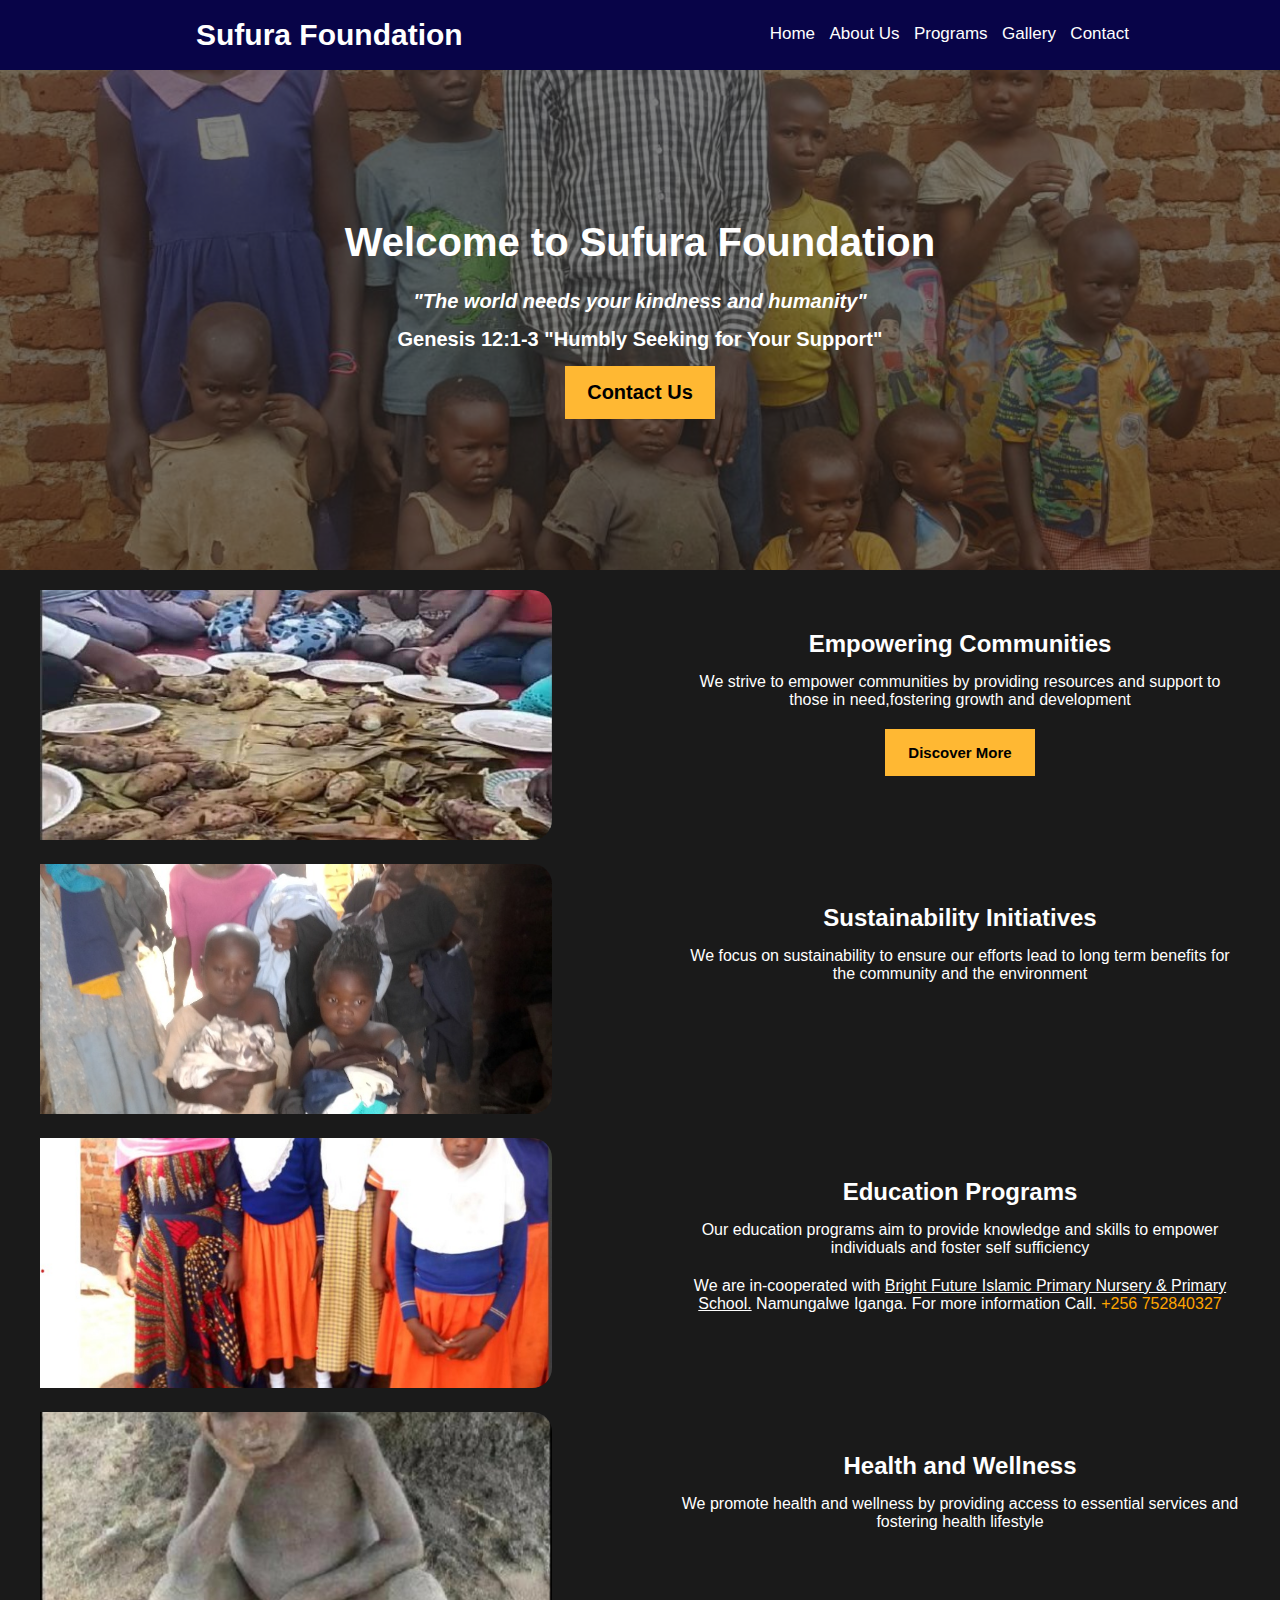
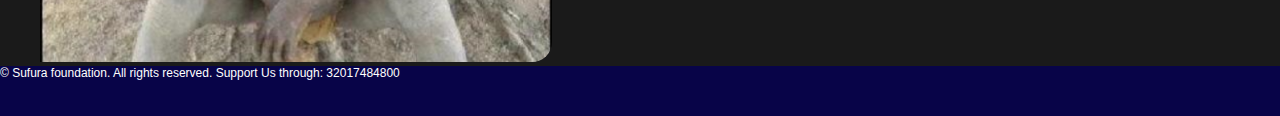
<file: index.html>
<!DOCTYPE html>
<html lang="en">

<head>
    <meta charset="UTF-8">
    <meta name="viewport" content="width=device-width, initial-scale=1.0">
    <title>Home page</title>
    <link rel="stylesheet" href="style.css">
    <link href='https://unpkg.com/boxicons@2.1.4/css/boxicons.min.css' rel='stylesheet'>
    <link rel="stylesheet" href="styles.css">
    <link rel="shortcut icon" href="favicon.jpg" type="image/x-icon">
</head>

<body>



    <nav>
        <input type="checkbox" id="check">
    
        <label class="logo">Sufura Foundation</label>
        <ul>
            <li class="active"><a href="index.html">Home</a></li>
            <li><a href="about.html">About Us</a></li>
            <li><a href="program.html">Programs</a></li>
            <li><a href="gallery.html">Gallery</a></li>
            <li><a href="contact.html">Contact</a></li>
        </ul>
        <label for="check" class="checkbtn">
            <i class='bx bx-menu'></i>
        </label>
    </nav>
    <!--<header>
        
        <div class="menu-icon">
            <i class='bx bx-menu'></i>
        </div>
        <div class="logo">
            <h2>Sufura foundation</h2>
        </div>

        <div class="navbars">
            <nav>

                <ul id="menulist">
                    <li><a href="index.html">Home</a></li>
                    <li><a href="about.html">About Us</a></li>
                    <li><a href="program.html">Programs</a></li>
                    <li><a href="gallery.html">Gallery</a></li>
                    <li><a href="contact.html">Contact</a></li>

                </ul>
                
            </nav>

        </div>

    </header>--->

    <div class="homepage">
        <div class="homepage_text">

            <h2>Welcome to Sufura Foundation</h2>
            <p><em>"The world needs your kindness and humanity"</em></p>
            <p>Genesis 12:1-3 "Humbly Seeking for Your Support"</p>
        </div>


        <button class="contact-btn">
            <a href="contact.html">Contact Us</a>
        </button>
    </div>

    <div class="homepage1">
        <div class="image_container">
            <img src="food.jpg" alt="">
        </div>
        <div class="homepage1-text">
            <h2>Empowering Communities</h2>
            <p>We strive to empower communities by providing resources and support to those in need,fostering growth and
                development</p>
            <button class="cover-btn"><a href="program.html">Discover More</a></button>
        </div>
    </div>

    <div class="homepage2">
        <div class="image-container2">
            <img src="children.jpg" alt="">
        </div>
        <div class="homepage2-text">
            <h2>Sustainability Initiatives</h2>
            <p>We focus on sustainability to ensure our efforts lead to long term benefits for the community and the
                environment</p>
        </div>
    </div>
    <div class="homepage3">
        <div class="image-container3">
            <img src="bright.JPG" alt="">
        </div>
        <div class="homepage3-text">
            <h2>Education Programs</h2>
            <p>Our education programs aim to provide knowledge and skills to empower individuals and foster self
                sufficiency </p>
            <p>We are in-cooperated with <span style="text-decoration: underline;">Bright Future Islamic Primary Nursery & Primary School.</span> Namungalwe Iganga. For more information Call. <a href="tel:+256752840327" style="color: orange;">+256 752840327</a></p>
        </div>
    </div>

    <div class="homepage4">
        <div class="image-container4">
            <img src="kid - Copy.PNG" alt="">
        </div>
        <div class="homepage4-text">
            <h2>Health and Wellness</h2>
            <p>We promote health and wellness by providing access to essential services and fostering health lifestyle
            </p>
        </div>

    </div>
    <footer style="background: hsl(243, 89%, 15%); height: 50px; align-items: flex-start; text-align: left; justify-content: center;">
        <p style=" text-align: left;  font-size: 12px;">&copy; Sufura foundation. All rights reserved. Support Us through: <span>32017484800</span> </p>
    </footer>
</body>

</html>
</file>
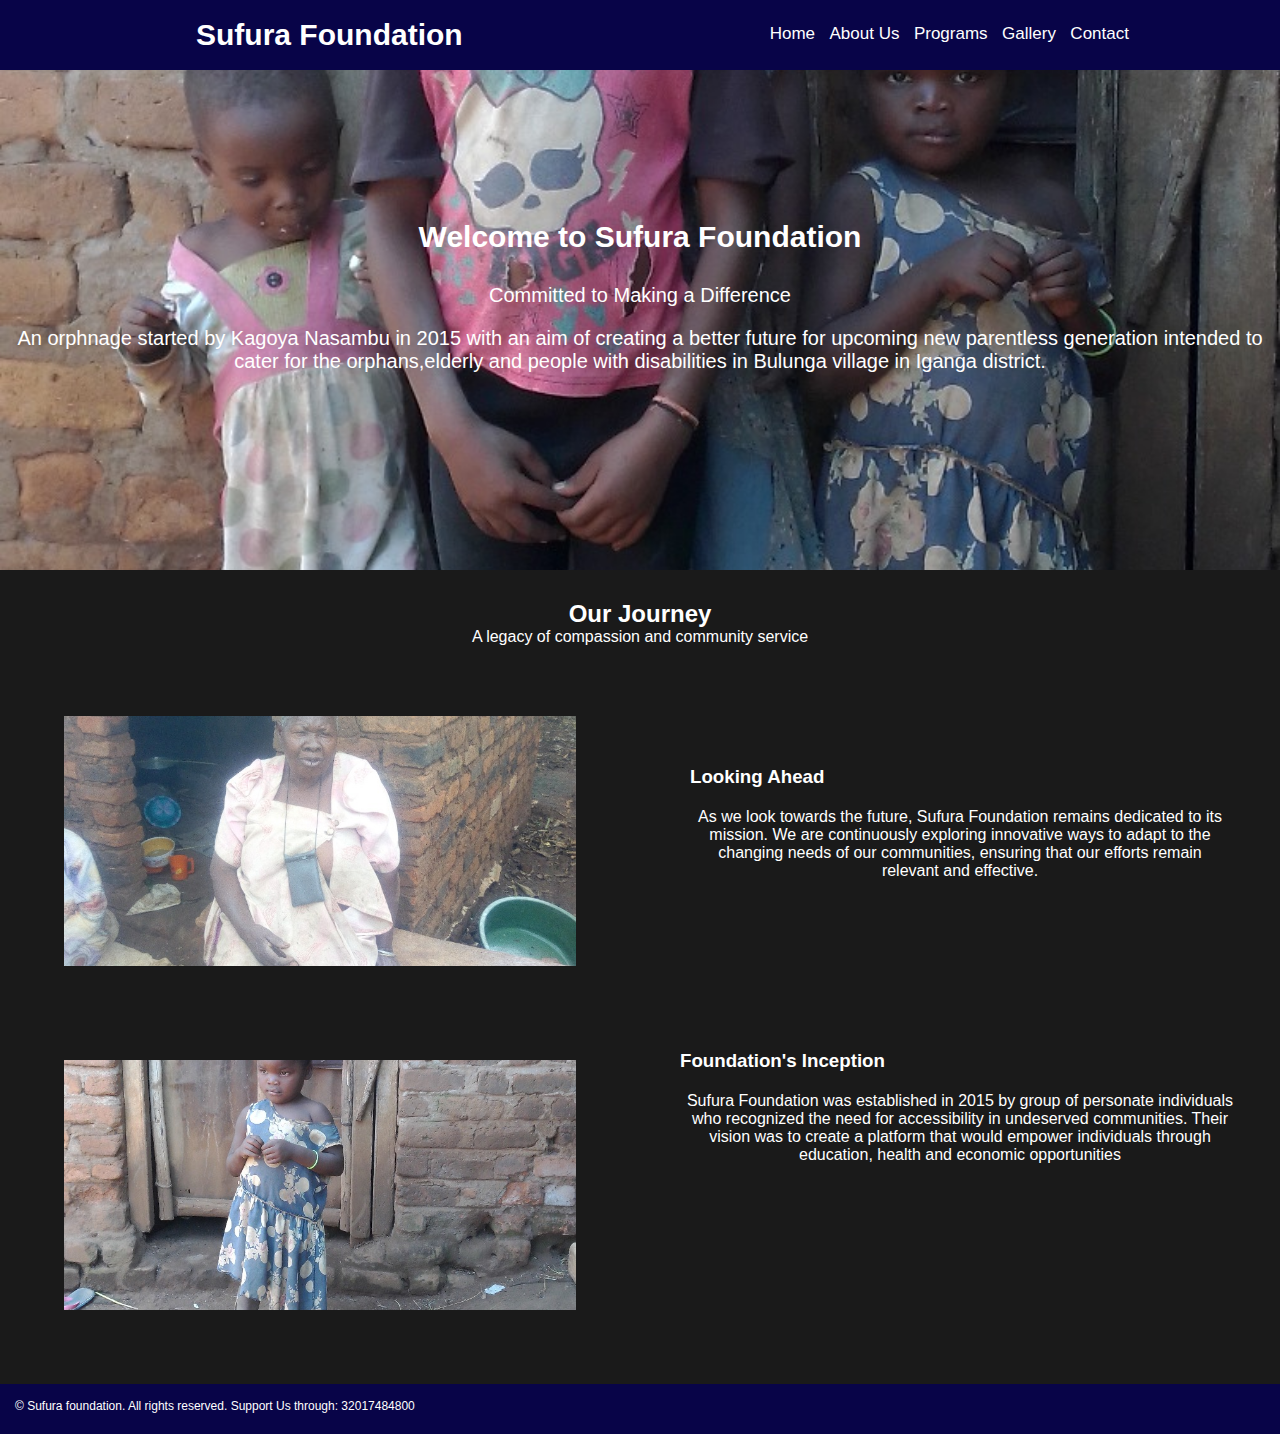
<file: about.html>
<!DOCTYPE html>
<html lang="en">

<head>
    <meta charset="UTF-8">
    <meta name="viewport" content="width=device-width, initial-scale=1.0">
    <title>About Us</title>
    <link rel="stylesheet" href="style.css">
    <link href='https://unpkg.com/boxicons@2.1.4/css/boxicons.min.css' rel='stylesheet'>
    <link rel="stylesheet" href="styles.css">
    <link rel="shortcut icon" href="favicon.jpg" type="image/x-icon">
</head>

<body>
    <nav>
        <input type="checkbox" id="check">
    
        <label class="logo">Sufura Foundation</label>
        <ul>
            <li class="active"><a href="index.html">Home</a></li>
            <li><a href="about.html">About Us</a></li>
            <li><a href="program.html">Programs</a></li>
            <li><a href="gallery.html">Gallery</a></li>
            <li><a href="contact.html">Contact</a></li>
        </ul>
        <label for="check" class="checkbtn">
            <i class='bx bx-menu'></i>
        </label>
    </nav>



    <div class="aboutpage">
        <h2>Welcome to Sufura Foundation</h2>
        <p>Committed to Making a Difference</p>
        <p>An orphnage started by Kagoya Nasambu in 2015 with an aim of
             creating a better future for upcoming new parentless generation
             intended to cater for the orphans,elderly and people with disabilities 
             in Bulunga village in Iganga district.

             </p>
    </div>

    <div class="aboutpage1">
        <H2>Our Journey</H2>
        <p>A legacy of compassion and community service</p>
        <div class="aboutpage1-content">
            <div class="aboutpage1-img">
                <img src="elder.jpg" alt="">
            </div>
            <div class="aboutpage1-text">
                <h3>Looking Ahead</h3>
                <p>As we look towards the future,
                    Sufura Foundation remains dedicated to its mission.
                     We are continuously exploring innovative ways to
                    adapt to the changing needs of our communities,
                    ensuring that our efforts remain relevant and effective.
                 </p>
            </div>
        </div>

        <div class="aboutpage1-content1">
            <div class="aboutpage1-img1">
                <img src="babay.jpg" alt="">
            </div>
            <div class="aboutpage1-text1">
                <h3>Foundation's Inception</h3>
                <p>Sufura Foundation was established in 2015 by group of personate 
                    individuals who recognized the need for accessibility in 
                    undeserved communities. Their vision was to create a platform that would empower individuals through education, 
                    health and economic opportunities 

                    
                </p>
            </div>
        </div>
    </div>
    <footer
        style="background: hsl(243, 89%, 15%); height: 50px; align-items: flex-start; text-align: left; justify-content: center;width: 100%;">
        <p style="padding: 15px; text-align: left; font-size: 12px;">&copy; Sufura foundation. All rights reserved. Support Us through:
            <span text-decoration="underline">32017484800</span></p>
    </footer>
</body>
</html>
</file>
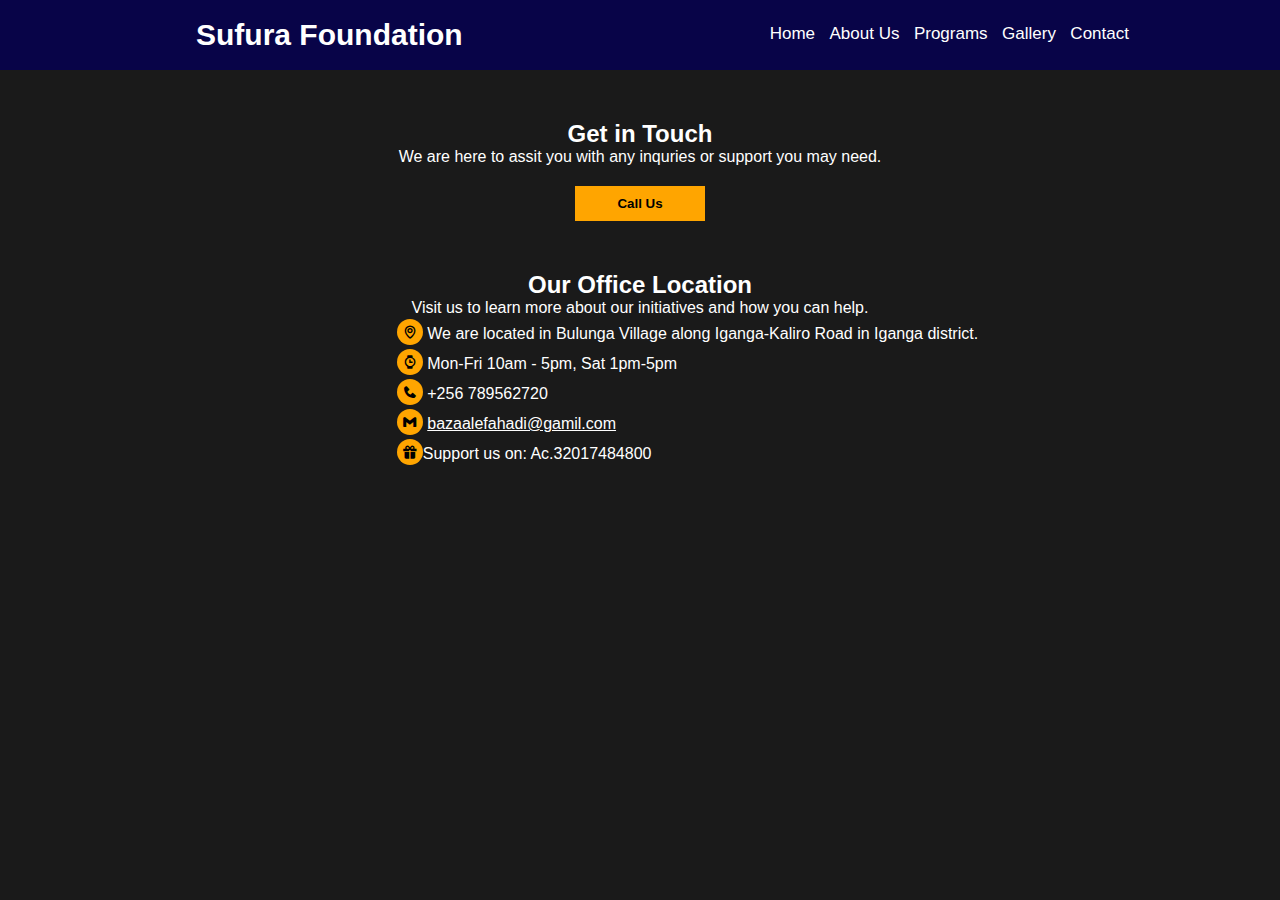
<file: contact.html>
<!DOCTYPE html>
<html lang="en">

<head>
    <meta charset="UTF-8">
    <meta name="viewport" content="width=device-width, initial-scale=1.0">
    <title>Contact Us</title>
    <link rel="stylesheet" href="style.css">
    <link href='https://unpkg.com/boxicons@2.1.4/css/boxicons.min.css' rel='stylesheet'>
    <link rel="stylesheet" href="styles.css">
    <link rel="shortcut icon" href="favicon.jpg" type="image/x-icon">
</head>

<body>
    <nav>
        <input type="checkbox" id="check">
    
        <label class="logo">Sufura Foundation</label>
        <ul>
            <li class="active"><a href="index.html">Home</a></li>
            <li><a href="about.html">About Us</a></li>
            <li><a href="program.html">Programs</a></li>
            <li><a href="gallery.html">Gallery</a></li>
            <li><a href="contact.html">Contact</a></li>
        </ul>
        <label for="check" class="checkbtn">
            <i class='bx bx-menu'></i>
        </label>
    </nav>
        <div class="contact-info1">
            <div class="contactpage">
                <h2>Get in Touch</h2>
                <p>We are here to assit you with any inquries or support you may need.</p>

                <button><a href="tel:+256789562720">Call Us</a></button>
            </div>
            <div class="location">
                <h2>Our Office Location</h2>
                <p>Visit us to learn more about our initiatives and how you can help.</p>
                <div class="location-details">
                    <p><i class='bx bx-map'></i> We are located in Bulunga Village along Iganga-Kaliro Road in Iganga district.</p>
                    <p><i class='bx bxs-watch'></i> Mon-Fri 10am - 5pm, Sat 1pm-5pm</p>
                    <p><i class='bx bxs-phone'></i> +256 789562720</p>
                    <p><i class='bx bxl-gmail'></i> <a href="mailto:bazaalefahadi@gamil.com">bazaalefahadi@gamil.com</a></p>
                    <p><i class='bx bxs-gift'></i>Support us on:   Ac.32017484800</p>
                </div>
                
            </div>
           
        </div>
       
</body>
</html>
</file>
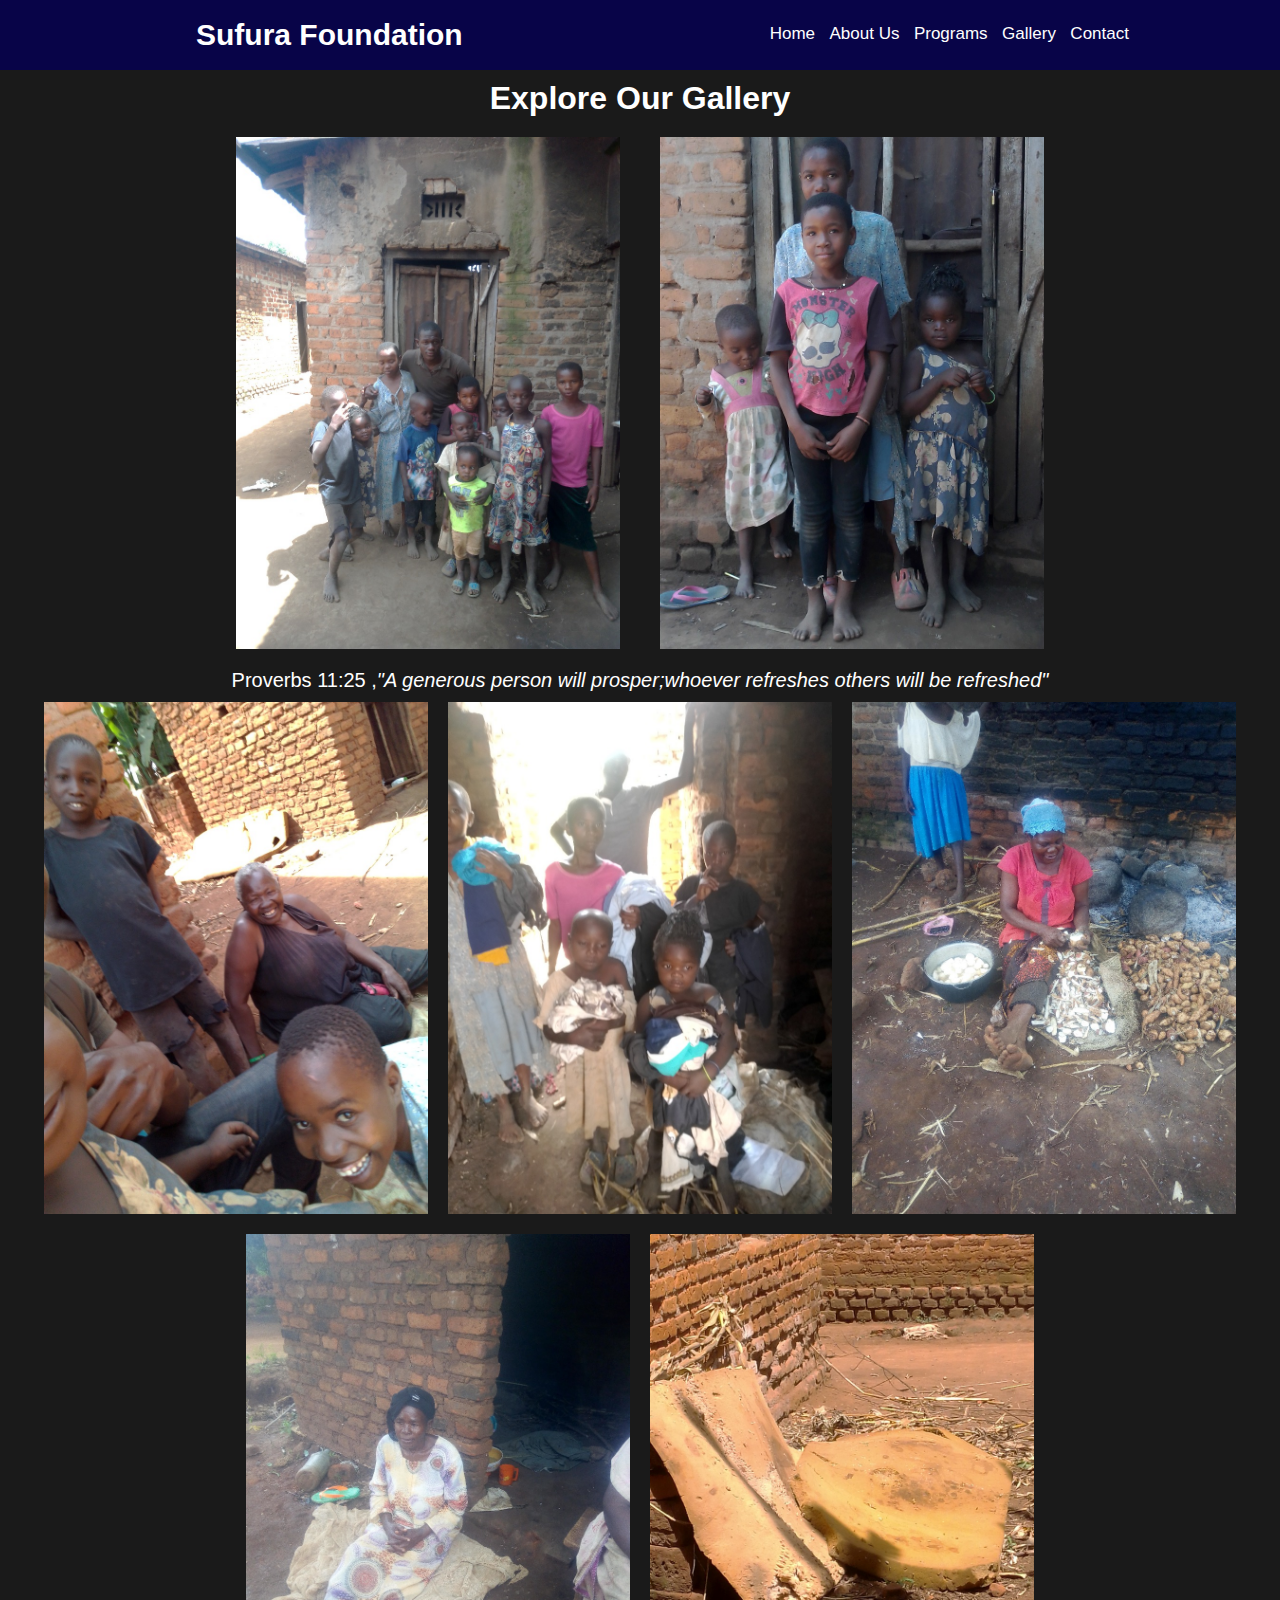
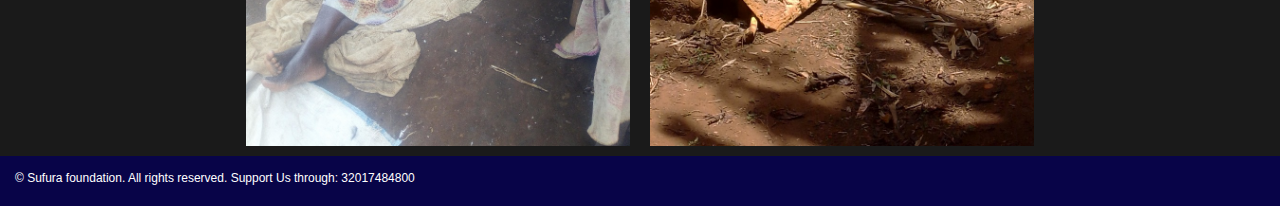
<file: gallery.html>
<!DOCTYPE html>
<html lang="en">

<head>
    <meta charset="UTF-8">
    <meta name="viewport" content="width=device-width, initial-scale=1.0">
    <title>Home page</title>
    <link rel="stylesheet" href="style.css">
    <link href='https://unpkg.com/boxicons@2.1.4/css/boxicons.min.css' rel='stylesheet'>
    <link rel="stylesheet" href="styles.css">
    <link rel="shortcut icon" href="favicon.jpg" type="image/x-icon">
</head>

<body>
    <nav>
        <input type="checkbox" id="check">
    
        <label for="" class="logo">Sufura Foundation</label>
        <ul>
            <li class="active"><a href="index.html">Home</a></li>
            <li><a href="about.html">About Us</a></li>
            <li><a href="program.html">Programs</a></li>
            <li><a href="gallery.html">Gallery</a></li>
            <li><a href="contact.html">Contact</a></li>
        </ul>
        <label for="check" class="checkbtn">
            <i class='bx bx-menu'></i>
        </label>
    </nav>

    </header>
    <div class="galary"><h1 style="text-align: center;margin-top: 10px;">Explore Our Gallery</h1></div>
    <section class="image1">
            <img src="children3.jpg" alt="">
            <img src="children1.jpg" alt="">       
    </section>

    <div class="proverbs"><p style="text-align: center; font-size: 20px;">Proverbs 11:25 ,<em>"A generous person will prosper;whoever refreshes others will be refreshed"</em></p></div>
    <section class="image5">
            <img src="child.jpg" alt="">
            <img src="children.jpg" alt="">
            <img src="mama.jpg" alt="">
    </section>


    <section class="image7">    
            <img src="mama1.jpg" alt="">   
            <img src="beedings.jpg" alt="">
    </section>
    <footer
        style="background: hsl(243, 89%, 15%); height: 50px; align-items: flex-start; text-align: left; justify-content: center;width: 100%;">
        <p style="padding: 15px; text-align: left; font-size: 12px;">&copy; Sufura foundation. All rights reserved. Support Us through:
            <span>32017484800</span> </p>
    </footer>
</body>
</html>
</file>
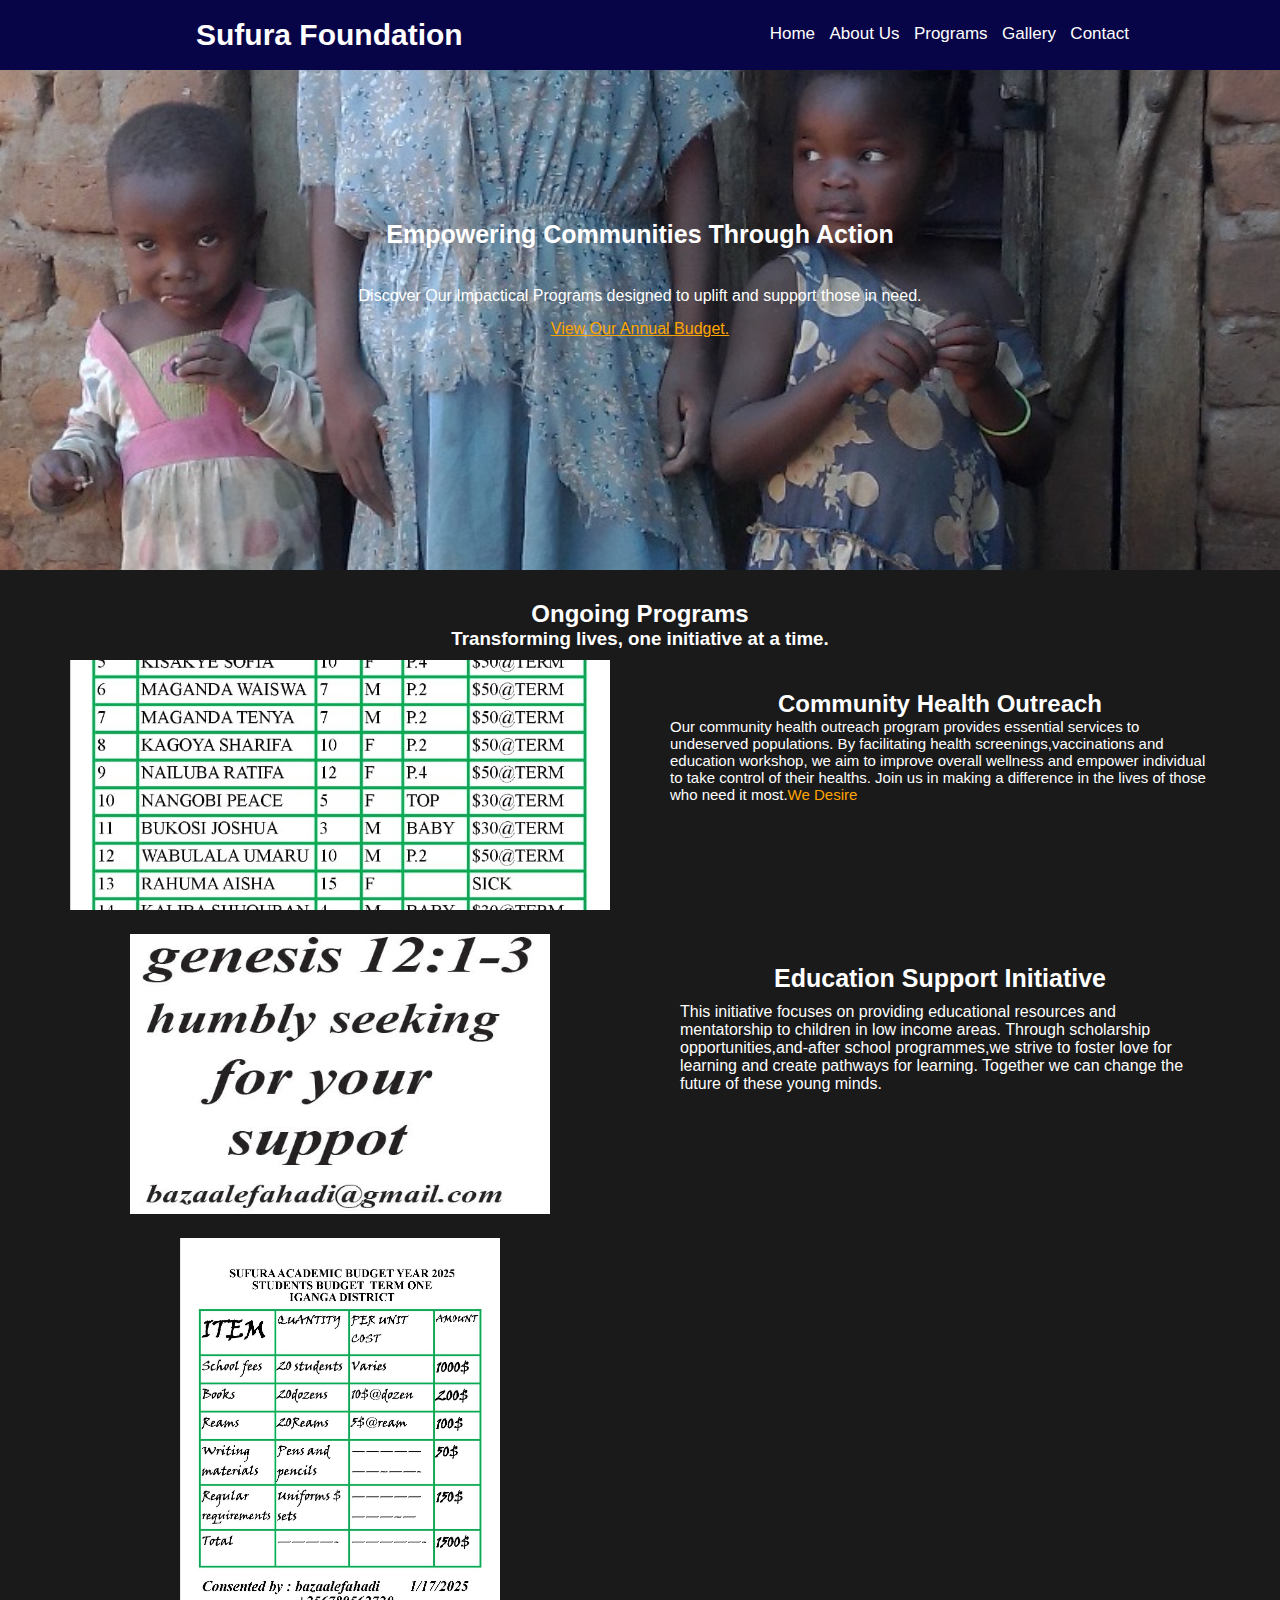
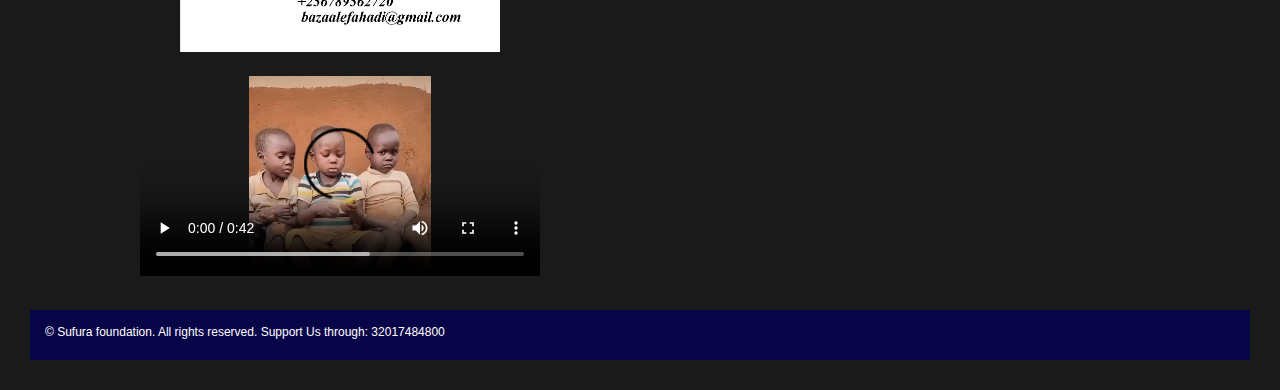
<file: program.html>
<!DOCTYPE html>
<html lang="en">

<head>
    <meta charset="UTF-8">
    <meta name="viewport" content="width=device-width, initial-scale=1.0">
    <title>Our Programs</title>
    <link rel="stylesheet" href="style.css">
    <link href='https://unpkg.com/boxicons@2.1.4/css/boxicons.min.css' rel='stylesheet'>
    <link rel="stylesheet" href="styles.css">
    <link rel="shortcut icon" href="favicon.jpg" type="image/x-icon">
</head>

<body>
    <nav>
        <input type="checkbox" id="check">
    
        <label for="" class="logo">Sufura Foundation</label>
        <ul>
            <li class="active"><a href="index.html">Home</a></li>
            <li><a href="about.html">About Us</a></li>
            <li><a href="program.html">Programs</a></li>
            <li><a href="gallery.html">Gallery</a></li>
            <li><a href="contact.html">Contact</a></li>
        </ul>
        <label for="check" class="checkbtn">
            <i class='bx bx-menu'></i>
        </label>
    </nav>
<section class="program1">
    <h2>Empowering Communities Through Action </h2>
    <p>Discover Our Impactical Programs designed to uplift and support those in need.<p style="margin-top: 15px;"><a href="#budget" style="text-decoration: underline; color: orange;">View Our Annual
            Budget.</a></p>
    </p>
    
</section>


<section class="programs2">
    <h2>Ongoing Programs</h2>
    <h3>Transforming lives, one initiative at a time. 
    </h3>

    <div class="program-content">
        <div class="program-image">
            <img src="receipt.JPG" alt="">
        </div>
        
        <div class="program-text">
            <H2>Community Health Outreach</H2>
            <p>Our community health outreach program provides essential services to undeserved populations.
                By facilitating health screenings,vaccinations and education workshop,
                 we aim to improve overall wellness and empower individual to take control of their healths.
                Join us in making a difference in the lives of those who need it most.<a href="#movie" style="color: orange;">We Desire</a>
                   
                </a>
            </p>
           
        </div>
    </div>
    <div class="program-content1">
        <div class="program-image1">
            <img src="receipt2.JPG" alt="">
        </div>
        <div class="program-text1">
            <h2>Education Support Initiative</h2>
            <font size="3"><p >This initiative focuses on providing educational resources and mentatorship to children in low income areas.
                Through scholarship opportunities,and-after school programmes,we strive to foster love for learning and create
                pathways for learning. Together we can change the future of these young minds. </font>
            </p>
            
        </div>
        <div class="academic" style="margin: 20px;">
            <a name="budget">
                <p><img src="academic_budget.JPG" alt="budget" width="320px" height="auto"></p>
            </a>
            <div class="videos">
                <a name="movie"> <video src="bright.mp4" controls width="400px" style="margin-top: 20px;" height="200"></video></a>
            </div>
        </div>
        
    </div>
    
<footer
    style="background: hsl(243, 89%, 15%); height: 50px; align-items: flex-start; text-align: left; justify-content: center; width: 100%;">
    <p style="padding: 15px; text-align: left; font-size: 12px;">&copy; Sufura foundation. All rights reserved. Support Us through:
        <span>32017484800</span> </p>
</footer>
</section>
</body>
</html>
</file>
<file: style.css>
*{
    margin: 0;
    padding: 0;
    text-decoration: none;
    list-style: none;
    box-sizing: border-box;
}
body{
    font-family: "poppins",sans-serif;
    background-color: hsl(0, 0%, 10%);
    color: white;
}
@media (min-width: 1024px) 
{
    
header{
    color: white;
    background-color: rgb(8, 43, 89);
    height: 80px;
    display: flex;
    justify-content: space-around;
    align-items: center;
}
.logo h2{
    font-size: 30px;
}
.navbars i{
    display: none;
}
#icon1 {
    display: none;
}


.navbars nav ul li{
    display: inline-block;
    margin: 0 15px;
}
.navbars nav ul li a{
    color: white;
}
.navbars nav ul li::after{
    content: "";
    display: block;
    height: 2px;
    width: 0%;
    transition: .5s ease;
    background-color: white;
}
.navbars nav ul li:hover::after{
    width: 100%;
    
}

/* homepage */

.homepage{
    color: white;
    background-image: url(picicon.JPG);
    background-size: cover;
    background-repeat: no-repeat;
    background-position: center;
    height: 500px;
    text-align: center;
    padding: 150px 0;
    position: relative;
    
}
.homepage::before{
    content: '';
    position:absolute;
    top:0;
    left: 0;
    right: 0;
    bottom: 0;
    background-color: rgba(0,0, 0,0.5);
    z-index: 1;
}
.homepage_text{
    position: relative;
    z-index: 2;

}
.homepage p{
    font-size: 20px;
    margin-bottom: 15px;
    font-weight: bold;
}
.homepage h2{
    font-size: 40px;
    margin-bottom: 25px;
    
}
.homepage button{
    position: relative;
   z-index: 1;
    border: none;
    padding: 15px ;
    width: 150px;
    background: hsl(39, 100%, 60%);
}
.homepage button a{
    font-weight: bold;
    font-size: 20px;
    color: #000;
}

/*homepage1*/


.homepage1{
    margin-top: 20px;
    display: grid;
    grid-template-columns:1fr 1fr;
}
.image_container img{
    width: 80%;
    height: 200px;
    
    border-radius: 0px 20px 20px 0px;
    margin-left: 40px;
}
.homepage1-text{
    padding: 40px;
    text-align: center;

}
.homepage1-text h2{
    margin-bottom: 15px;
}
.homepage1-text p{
    margin-bottom:20px ;
}
.homepage1 button {
    border: none;
    padding: 15px;
    width: 150px;
    background: hsl(39, 100%, 60%);
}

.homepage1 button a {
    font-weight: bold;
    font-size: 15px;
    color: #000;
}
/*.homepage2*/
.homepage2 {
    margin-top: 30px;
    display: grid;
    grid-template-columns: 1fr 1fr;
}

.image-container2 img {
    width: 70%;
    height: 250px;
    object-fit: cover;
    border-radius: 0px 20px 20px 0px;
    margin-left: 40px;
}

.homepage2-text {
    padding: 40px;
    text-align: center;

}

.homepage2-text h2 {
    margin-bottom: 15px;
}

.homepage2-text p {
    margin-bottom: 20px;
}
/*homepage3*/
.homepage3 {
    margin-top: 20px;
    display: grid;
    grid-template-columns: 1fr 1fr;
}

.image-container3 img {
    width: 80%;
    height: 250px;
    object-fit: cover;
     border-radius: 0px 20px 20px 0px;
    margin-left: 40px;
}

.homepage3-text {
    padding: 40px;
    text-align: center;

}

.homepage3-text h2 {
    margin-bottom: 15px;
}

.homepage3-text p {
    margin-bottom: 20px;
}

/*homepage4*/
.homepage4 {
    margin-top: 20px;
    display: grid;
    grid-template-columns: 1fr 1fr;
}

.image-container4 img {
    width: 80%;
    height: 250px;
    object-fit: cover;
    border-radius: 0px  20px 20px 0px ;
    margin-left: 40px;
}

.homepage4-text {
    padding: 40px;
    text-align: center;

}

.homepage4-text h2 {
    margin-bottom: 15px;
}

.homepage4-text p {
    margin-bottom: 20px;
}


/*About us */

            .aboutpage {
                color: white;
                background-image: url(back2.jpg);
                background-size: cover;
                background-repeat: no-repeat;
                background-position: center;
                height: 500px;
                text-align: center;
                padding: 150px 0;
                margin-bottom: 30px;
            }

            .aboutpage p {
                font-size: 20px;
                margin-bottom: 20px;
                font-weight: 400;
            }

            .aboutpage h2 {
                font-size: 30px;
                margin-bottom: 30px;

            }
            .aboutpage1-content{
                display: grid;
                grid-template-columns: 1fr 1fr;
                margin: 50px 0;
            }
            .aboutpage1{
               text-align: center;
                
            }
            .aboutpage1-img img{
                width: 80%;
                object-fit: cover;
                margin: 20px 10px;
                height: 250px;
            }
            .aboutpage1-text{
                    padding: 40px;
                    margin: 30px 10px;
                    text-align: left;
                    
                    
            }
            .aboutpage1-text h3{
                margin-bottom: 20px;
            }


                        .aboutpage1-img1 img {
                            width: 80%;
                            object-fit: cover;
                            margin: 20px 10px;
                            height: 250px;
                        }
            
                        .aboutpage1-text1 {
            
                            text-align: left;
                            margin: 10px 40px;
                        }
            
                        .aboutpage1-text1 h3 {
                            margin-bottom: 20px;
                        }

                        .aboutpage1-content1 {
                            display: grid;
                            grid-template-columns: 1fr 1fr;
                            margin: 50px 0;
                        }
.program1 {
    background-image: url(programs.JPG);
    background-position: center;
    background-size: cover;
    background-repeat: no-repeat;
    height: 500px;
    padding: 100px;
    align-items: center;
    text-align: center;
}

.program1 h2 {
    margin-bottom: 3%;
    font-size: 25px;
}

.programs2 {
    background-color: hsl(0, 0%, 10%);
    text-align: center;
    padding: 30px;
}

.program-content {

    padding: 20px;
}

.program-image img {
    width: 90%;
    height: 250px;
    object-fit: cover;
}

.program-text {
    padding: 30px;
    text-align: left;
}
.program-text p{
    text-align: left;
    font-size: 15px;
}

.program-content1 {
    padding: 10px;
}

.program-image1 img {
    width: 90%;
    height: 300px;
    object-fit: cover;
}

.program-text1 {
    padding: 30px;
    text-align: left;
    font-size: 10px;
}



.program-content1 {
    padding: 10px;
}

.program-image1 img {
    width: 70%;
    height: 280px;
    object-fit: cover;
}

.program-text1 p{
    padding: 10px;
    text-align: left;
    font-size: 15px;
}
.program-text1 h2{
    font-size: 25px;
}
}


@media   (max-width:500px) {
    
    
        .homepage {
            color: white;
            background-image: url(picicon.JPG);
            background-size: cover;
            background-repeat: no-repeat;
            background-position: center;
            height: 400px;
            text-align: center;
            padding: 70px 0;
            position: relative;
        }
                .homepage::before {
                    content: '';
                    position: absolute;
                    top: 0;
                    left: 0;
                    right: 0;
                    bottom: 0;
                    background-color: rgba(0, 0, 0, 0.5);
                    z-index: 1;
                }
        
                .homepage_text {
                    position: relative;
                    z-index: 2;
                }
    
        .homepage p {
            font-size: 15px;
            margin-bottom: 10px;
            font-weight: 300;
        }
    
        .homepage h2 {
            font-size: 25px;
            margin-bottom: 20px;
    
        }
    
        .homepage button {
            position: relative;
            z-index: 2;
            border: none;
            padding: 10px;
            width: 70%;
            background: hsl(39, 100%, 60%);
        }
    
        .homepage button a {
            font-weight: bold;
            font-size: 15px;
            color: #000;
        }
        /*homepage1*/
    
    
        .homepage1 {
            margin-top: 20px;
            
        }
    
        .image_container img {
            width: 80%;
            height: 200px;
            object-fit: cover;
            border-radius: 5px ;
            margin: 5px 40px;
        }
    
        .homepage1-text {
            padding: 20px;
            text-align: center;
    
        }
    
        .homepage1-text h2 {
            margin-bottom: 10px;
        }
    
        .homepage1-text p {
            margin-bottom: 10px;
        }
    
        .homepage1 button {
            border: none;
            padding: 10px;
            width: 80%;
            background: hsl(39, 100%, 60%);
        }
    
        .homepage1 button a {
            font-weight: bold;
            font-size: 15px;
            color: #000;
        }
      
                /*.homepage2*/
                .homepage2 {
                    margin-top: 20px;
                    align-items: center;
                    margin: 10px 30px  ;
                }
        
                .image-container2 img {
                    width: 100%;
                    height: 200px;
                    object-fit: cover;
                    border-radius: 10px ;
                }
        
                .homepage2-text {
                    padding: 30px;
                    text-align: center;
        
                }
        
                .homepage2-text h2 {
                    margin-bottom: 10px;
                }
        
                .homepage2-text p {
                    margin-bottom: 10px;
                }
        /*homepage3*/
        .homepage3 {
            margin-top: 20px;
            
        }
    
        .image-container3 img {
            width: 85%;
            height: 200px;
            object-fit: cover;
            border-radius: 10px ;
            margin: 10px 30px;
        }
    
        .homepage3-text {
            padding: 20px;
            text-align: center;
    
        }
    
        .homepage3-text h2 {
            margin-bottom: 10px;
        }
    
        .homepage3-text p {
            margin-bottom: 20px;
        }
                        /*homepage4*/
                        .homepage4 {
                            margin-top: 20px;
                            
                        }
            
                        .image-container4 img {
                            width: 85%;
                            height: 200px;
                            object-fit: cover;
                            border-radius:  20px ;
                            margin: 10px 30px;
                        }
            
                        .homepage4-text {
                            padding: 20px;
                            text-align: center;
            
                        }
            
                        .homepage4-text h2 {
                            margin-bottom: 10px;
                        }
            
                        .homepage4-text p {
                            margin-bottom: 20px;
                        }

                        /*ABOUTS US*/
                                                .aboutpage {
                                                    color: white;
                                                    background-image: url(back2.jpg);
                                                    background-size: cover;
                                                    background-repeat: no-repeat;
                                                    background-position: center;
                                                    height: 400px;
                                                    text-align: center;
                                                    padding: 120px 0;
                                                    margin-bottom: 30px;
                                                    position: relative;
                                                    z-index: 2;
                                                }
                            
                        
                        
                        
                                                .aboutpage::before {
                                                    content: '';
                                                    position: absolute;
                                                    top: 0;
                                                    left: 0;
                                                    right: 0;
                                                    bottom: 0;
                                                    background-color: rgba(0, 0, 0, 0.5);
                                                    z-index: 1;
                                                }
                        
                                                .homepage_text {
                                                    position: relative;
                                                }
                                                .aboutpage p {
                                                    font-size: 15px;
                                                    margin-bottom: 10px;
                                                    font-weight: 300;
                                                    z-index: 3;
                                                    position: relative;
                                                }
                        
                                                .aboutpage h2 {
                                                    font-size: 25px;
                                                    margin-bottom: 20px;
                                                    z-index: 3;
                                                    position: relative;
                        
                                                }
            .aboutpage1{
                align-items: center;
                text-align: center;
            }
            .aboutpage1-img img{
                width: 90%;
                object-fit: cover;
                margin: 10px 5px;
                height: 250px;
            }
            .aboutpage1-text{

                    text-align: left;
                    margin: 10px;
            }
            .aboutpage1-text h3{
                margin-bottom: 20px;
            }


                        .aboutpage1-img1 img {
                            width: 80%;
                            object-fit: cover;
                            margin: 20px 10px;
                            height: 250px;
                        }
            
                        .aboutpage1-text1 {
            
                            text-align: left;
                            margin: 10px 40px;
                        }
            
                        .aboutpage1-text1 h3 {
                            margin-bottom: 20px;
                        }
                                                .program1 {
                                                    background-image: url(programs.JPG);
                                                    background-position: center;
                                                    background-size: cover;
                                                    background-repeat: no-repeat;
                                                    height: 500px;
                                                    padding: 100px 0;
                                                    align-items: center;
                                                    text-align: center;
                                                }
                        
                                                .program1 h2 {
                                                    margin-bottom: 3%;
                                                    font-size: 25px;
                                                }
                        
                                                .programs2 {
                                                    background-color: hsl(0, 0%, 10%);
                                                    text-align: center;
                                                    padding: 30px;
                                                }
                        
                                                .program-content {
                        
                                                    padding: 10px;
                                                }
                        
                                                .program-image img {
                                                    width: 70%;
                                                    height: 400px;
                                                    object-fit: cover;
                                                }
                        
                                                .program-text {
                                                    padding: 30px;
                                                    text-align: left;
                                                    font-size: 15px;
                                                }
                        
                                                .program-content1 {
                                                    padding: 10px;
                                                }
                        
                                                .program-image1 img {
                                                    width: 70%;
                                                    height: 300px;
                                                    object-fit: cover;
                                                }
                        
                                                .program-text1 {
                                                    padding: 30px;
                                                    text-align: left;
                                                    font-size: 10px;
                                                }
                        
                        
                        
                                                .program-content1 {
                                                    padding: 10px;
                                                }
                        
                                                .program-image1 img {
                                                    width: 70%;
                                                    height: 280px;
                                                    object-fit: cover;
                                                }
                        
                                                .program-text1 {
                                                    padding: 30px;
                                                    text-align: left;
                                                }
                        
                                                .program-text1 p {
                                                    font-size: 15px;
                                                    text-align: left;
                                                }
                        
                                                .program-text1 h2 {
                                                    font-size: 25px;
                                                }

}

/*tablet mode*/

@media (max-width:900px) {
    header {
            color: white;
            background-color: rgb(8, 43, 89);
            height: 60px;
            display: flex;
            justify-content: space-around;
            align-items: center;
        }
    
        .logo h2 {
            font-size: 25px;
            margin-left: 8px;
        }
    
        .navbars i {
            display: none;
        }
        .menu-icon i{
            display: none;
        }
        
    
        .navbars nav ul li {
            display: inline-block;
            margin: 0 10px;
        }
    
        .navbars nav ul li a {
            color: white;
            font-size: 15px;
        }
    
        .navbars nav ul li::after {
            content: "";
            display: block;
            height: 2px;
            width: 0%;
            transition: .5s ease;
            background-color: white;
        }
    
        .navbars nav ul li:hover::after {
            width: 100%;
    
        }
                /* homepage */
        
                .homepage {
                    color: white;
                    background-image: url(picicon.JPG);
                    background-size: cover;
                    background-repeat: no-repeat;
                    background-position: center;
                    height: 500px;
                    text-align: center;
                    padding: 150px 0;
                    position: relative;
                }
                  .homepage::before {
                      content: '';
                      position: absolute;
                      top: 0;
                      left: 0;
                      right: 0;
                      bottom: 0;
                      background-color: rgba(0, 0, 0, 0.4);
                      z-index: 1;
                  }
        
                  .homepage_text {
                      position: relative;
                      z-index: 2;
                  }
        
                  .homepage p {
                      font-size: 15px;
                      margin-bottom: 10px;
                      font-weight: 300;
                  }
        
                  .homepage h2 {
                      font-size: 25px;
                      margin-bottom: 20px;
        
                  }
        
                  .homepage button {
                      position: relative;
                      z-index: 2;
                      border: none;
                      padding: 10px;
                      width: 80%;
                      background: hsl(39, 100%, 60%);
                  }
                .homepage p {
                    font-size: 14px;
                    margin-bottom: 10px;
                   
                }
        
                .homepage h2 {
                    font-size: 30px;
                    margin-bottom: 15px;
        
                }
        
                .homepage button {
                    border: none;
                    padding: 10px;
                    width: 40%;
                    background: hsl(39, 100%, 60%);
                }
        
                .homepage button a {
                    font-weight: bold;
                    font-size: 15px;
                    color: #000;
                }
        
                /*homepage1*/

                                .homepage1 {
                                    margin-top: 20px;
                                    display: grid;
                                    grid-template-columns: 1fr 1fr;
                                }
                
                                .image_container img {
                                    width: 80%;
                                    height: 250px;
                                    object-fit: cover;
                                    border-radius: 0px 20px ;
                                    margin-left: 4%;
                                }
                
                                .homepage1-text {
                                    padding: 20px;
                                    text-align: center;
                
                                }
                
                                .homepage1-text h2 {
                                    margin-bottom: 12px;
                                }
                
                                .homepage1-text p {
                                    margin-bottom: 15px;
                                }
                
                                .homepage1 button {
                                    border: none;
                                    padding: 10px;
                                    width: 150px;
                                    background: hsl(39, 100%, 60%);
                                }
                
                                .homepage1 button a {
                                    font-weight: bold;
                                    font-size: 15px;
                                    color: #000;
                                }
                
                                /*.homepage2*/
        .homepage2 {
            margin-top: 20px;
            display: grid;
            grid-template-columns: 1fr 1fr;
        }
    
        .image-container2 img {
            width: 80%;
            height: 250px;
            object-fit: cover;
            border-radius: 0px 20px ;
            margin-left: 4%;
        }
    
        .homepage2-text {
            padding: 25px;
            text-align: center;
    
        }
    
        .homepage2-text h2 {
            margin-bottom: 12px;
        }
    
        .homepage2-text p {
            margin-bottom: 15px;
        }
    
        /*homepage3*/
        .homepage3 {
            margin-top: 20px;
            display: grid;
            grid-template-columns: 1fr 1fr;
        }
    
        .image-container3 img {
            width: 80%;
            height: 250px;
            object-fit: cover;
            border-radius: 0px 20px;
            margin-left: 4%;
        }
    
        .homepage3-text {
            padding: 25px;
            text-align: center;
    
        }
    
        .homepage3-text h2 {
            margin-bottom: 12px;
        }
    
        .homepage3-text p {
            margin-bottom: 15px;
        }
    
        /*homepage4*/
                            .homepage4 {
                                margin-top: 20px;
                                display: grid;
                                grid-template-columns: 1fr 1fr;
                            }
        
                            .image-container4 img {
                                width: 80%;
                                height: 250px;
                                object-fit: cover;
                                border-radius: 0px 20px;
                            }
        
                            .homepage4-text {
                                padding: 25px;
                                text-align: center;
        
                            }
        
                            .homepage4-text h2 {
                                margin-bottom: 12px;
                            }
        
                            .homepage4-text p {
                                margin-bottom: 15px;
                            }

        

                        /*ABOUTS US*/

                                .aboutpage {
                                color: white;
                                background-image: url(back2.jpg);
                                background-size: cover;
                                background-repeat: no-repeat;
                                background-position: center;
                                height: 400px;
                                text-align: center;
                                padding: 100px 0;
                                margin-bottom: 30px;
                            }
    
                            .aboutpage p {
                                font-size: 15px;
                                margin-bottom: 10px;
                                font-weight: 300;
                            }
    
                            .aboutpage h2 {
                                font-size: 25px;
                                margin-bottom: 25px;
    
                            }
            .aboutpage1{
                align-items: center;
                text-align: center;
            }
            .aboutpage1-img img{
                width: 90%;
                object-fit: cover;
                margin: 15px 5px;
                height: 250px;
            }
            .aboutpage1-text{
                    text-align: center;
                    margin: 10px 5px;
            }
            .aboutpage1-text h3{
                margin-bottom: 20px;
            }


                        .aboutpage1-img1 img {
                            width: 90%;
                            object-fit: cover;
                            margin: 20px 10px;
                            height: 250px;
                        }
            
                        .aboutpage1-text1 {
            
                            text-align: center;
                            margin: 10px 10px;
                        }
            
                        .aboutpage1-text1 h3 {
                            margin-bottom: 20px;
                        } 

                        
        /*contact us*/
                .contact-info1 {
                    align-items: center;
                    justify-content: center;
        
                }
        
                .contactpage {
                    padding: 50px;
                    text-align: center;
                }
        
                .location,
                h2,
                p {
                    text-align: center;
                }
        
                .location-details {
                    align-items: flex-start;
                    margin-left: 5%;
        
                }
        
                .location-details p {
                    text-align: left;
                    font-size: 15px;
        
                }
                 .location-details p i{
                    margin-right: 3%;
                 }
        
                .contactpage button {
                    border: none;
                    background-color: orange;
                    padding: 10px 0;
                    width: 130px;
                    margin-top: 20px;
                }
        
                .contactpage button a {
                    color: #000;
                    font-weight: 600;
                }

                                .program1 {
                                    background-image: url(programs.JPG);
                                    background-position: center;
                                    background-size: cover;
                                    background-repeat: no-repeat;
                                    height: 500px;
                                    padding: 100px;
                                    align-items: center;
                                    text-align: center;
                                }
                
                                .program1 h2 {
                                    margin-bottom: 3%;
                                    font-size: 25px;
                                }
                
                                .programs2 {
                                    background-color: hsl(0, 0%, 10%);
                                    text-align: center;
                                    padding: 30px;
                                }
                
                                .program-content {
                
                                    padding: 10px;
                                }
                
                                .program-image img {
                                    width: 90%;
                                    height: 250px;
                                    object-fit: cover;
                                }
                
                                .program-text {
                                    padding: 30px;
                                    text-align: left;
                                    font-size: 15px;
                                }
                
                                .program-content1 {
                                    padding: 10px;
                                }
                
                                .program-image1 img {
                                    width: 70%;
                                    height: 300px;
                                    object-fit: cover;
                                }
                
                                .program-text1 {
                                    padding: 30px;
                                    text-align: center;
                                    font-size: 10px;
                                }
                
                
                
                                .program-content1 {
                                    padding: 10px;
                                }
                
                                .program-image1 img {
                                    width: 70%;
                                    height: 280px;
                                    object-fit: cover;
                                }
                
                                .program-text1 {
                                    padding: 30px;
                                    text-align: left;
                                }
                                .program-text1 p{
                                    font-size: 15px;
                                    text-align: left;
                                }
                                .program-text1 h2{
                                    font-size: 25px;
                                }  
        /*contact page*/
            .contact-info1 {
                align-items: center;
                justify-content: center;
        
            }
        
            .contactpage {
                padding: 50px;
                text-align: center;
            }
        
            .location,
            h2,
            p {
                text-align: center;
            }
        
            .location-details {
                align-items: flex-start;
        
        
            }
        
            .location-details p {
                text-align: left;
                margin: 0 2%;
        
            }
        
            .location-details p i {
                margin-right: 15%;
                background-color: orange;
                border-radius: 50%;
                color: black;
                padding: 5px;
                margin: 2px 0;
            }
        
            .location-details p a {
                color: white;
                text-decoration: underline;
            }
        
            .contactpage button {
                border: none;
                background-color: orange;
                padding: 10px 0;
                width: 130px;
                margin-top: 20px;
            }
        
            .contactpage button a {
                color: #000;
                font-weight: 600;
            } 
        /*gallery*/ 
        .image1 {
            align-items: center;
            display: flex;
            margin-top: 15px;
            margin: 20px 20px;
            justify-content: center;
        }
    
        .image1 img {
            width: 40%;
            height: 200px;
            object-fit: cover;
            border-radius: 5px;
            margin: 10px;
        }
    
        .image5 {
            align-items: center;
            display: flex;
            margin-top: 30px;
            padding: 10px;
            justify-content: center;
        }
    
        .image5 img {
            width: 70%;
            margin: 20px;
            width: 40%;
            margin: 20px 30px;
            height: 200px;
            object-fit: cover;
            border-radius: 5px; 
            border-radius: 5px;
            margin: 10px;
    }
    
        .image7 {
            align-items: center;
            display: flex;
            margin-top: 30px;
            justify-content: center;
           
        }
    
        .image7 img {
            width: 60%;
            margin: 15px;
            width: 40%;
            margin: 20px 35px;
            height: 250px;
            object-fit: cover;
            border-radius: 5px;
            margin: 10px;
        }
    
}
          



/*PROGRAM PAGE*/
@media (min-width:1024px) {

    header {
            color: white;
            background-color: rgb(8, 43, 89);
            height: 80px;
            display: flex;
            justify-content: space-around;
            align-items: center;
        }
    
        .logo h2 {
            font-size: 30px;
        }
    
        .navbars i {
            display: none;
        }
                #icon1 {
                    display: none;
                }
    
        .navbars nav ul li {
            display: inline-block;
            margin: 0 15px;
        }
    
        .navbars nav ul li a {
            color: white;
        }
    
        .navbars nav ul li::after {
            content: "";
            display: block;
            height: 2px;
            width: 0%;
            transition: .5s ease;
            background-color: white;
        }
    
        .navbars nav ul li:hover::after {
            width: 100%;
    
        }
        .program1{
            background-image: url(programs.JPG);
            background-position: center;
            background-size:cover ;
            background-repeat: no-repeat;
            height: 500px;
            padding: 150px ;
            align-items: center;
            text-align: center;
            position: relative;
        }
        .program1 h2{
            margin-bottom: 5%;
            font-size: 30px;
        }
        .programs2{
            background-color: #000;
            text-align: center;
            padding: 50px;
        }
        .program-content{
            display: grid;
            grid-template-columns: 1fr 1fr;
            padding: 50px;
        }
        .program-image img{
            width: 70%;
            height: 250px;
            object-fit: cover;
        }
        .program-text{
            padding: 50px;
        }
        .program-content1{
                display: grid;
                grid-template-columns: 1fr 1fr;
                padding: 50px;
            }
        
                .program-image1 img {
                    width: 70%;
                    height: 250px;
                    object-fit: cover;
                }
        
                .program-text1 {
                    padding: 50px;
                }

                /*gallery*/
                .image1{
                    display: grid;
                    grid-template-columns: 1fr 1fr;
                }
                .image {
                    margin-bottom: 10%;
                    margin-left: 13%;
                }
                .image img{
                    width: 80%;
                    height: 250px;
                    object-fit: cover;
                }
                                .image5 {
                                    display: grid;
                                    grid-template-columns: 1fr 1fr 1fr;
                                }
                .image2 img{
                    width: 80%;
                    height: 250px;
                    object-fit: cover;
                }
                .image3 img {
                    width: 80%;
                    height: 250px;
                    object-fit: cover;
                }
                .image8 {
                    margin: 0 20%;
                }
                .image8 img{
                    width: 80%;
                    height: 300px;
                    object-fit: cover;
                }
            }


/*tablet view*/
@media (max-width:720px) {

    header {
        color: white;
        background-color: rgb(8, 43, 89);
        height: 80px;
        display: flex;
        justify-content: space-around;
        align-items: center;
    }

    .logo h2 {
        font-size: 19px;
    }

    .navbars i {
        display: none;
    }
    .menu-icon i {
            display: none;
        }
    .navbars nav ul li {
        display: inline-block;
        margin: 0 15px;
    }

    .navbars nav ul li a {
        color: white;
    }

    .navbars nav ul li::after {
        content: "";
        display: block;
        height: 2px;
        width: 0%;
        transition: .5s ease;
        background-color: white;
    }

    .navbars nav ul li:hover::after {
        width: 100%;

    }

    .program1 {
        background-image: url(programs.JPG);
        background-position: center;
        background-size: cover;
        background-repeat: no-repeat;
        height: 500px;
        padding: 100px 0;
        align-items: center;
        text-align: center;
    }

    .program1 h2 {
        margin-bottom: 3%;
        font-size: 25px;
    }

    .programs2 {
        background-color: hsl(0, 0%, 10%);
        text-align: center;
        padding: 30px;
    }

    .program-content {
        
        padding: 10px;
    }

    .program-image img {
        width: 90%;
        height: 250px;
        object-fit: cover;
    }

    .program-text {
        padding: 30px;
        text-align: left;
    }

    .program-content1 {
        padding: 10px;
    }

    .program-image1 img {
        width: 90%;
        height: 300px;
        object-fit: cover;
    }

    .program-text1 {
        padding: 30px;
        text-align: left;
    }
        .contact-info1 {
            align-items: center;
            justify-content: center;
    
        }
    
        .contactpage {
            padding: 50px;
            text-align: center;
        }
    
        .location,
        h2,
        p {
            text-align: center;
        }
    
        .location-details {
            align-items: flex-start;
    
    
        }
    
        .location-details p {
            text-align: left;
    
        }
    
        .location-details p i {
            margin-right: 2%;
            background-color: orange;
            border-radius: 50%;
            color: black;
            padding: 5px;
            margin: 2px 0;
        }
    
        .location-details p a {
            color: white;
            text-decoration: underline;
        }

                 /*gallery*/
                 
        .image1{
            align-items: center;
            display: flex;
            justify-content: center;

        }
        .image1 img{
            width: 30%;
            margin: 20px;
        }
                .image5 {
                    align-items: center;
                    display: flex;
                    justify-content: center;
        
                }
        
                .image5 img {
                    width: 30%;
                    margin: 10px;
                }
        .image7 {
            align-items: center;
            display: flex;
            justify-content: center;
    
        }
    
        .image7 img {
            width: 30%;
            margin: 10px;
        }
                .program1 {
                    background-image: url(programs.JPG);
                    background-position: center;
                    background-size: cover;
                    background-repeat: no-repeat;
                    height: 500px;
                    padding: 100px 0;
                    align-items: center;
                    text-align: center;
                }
        
                .program1 h2 {
                    margin-bottom: 3%;
                    font-size: 25px;
                    font-weight: bold;
                }
                .program1 h2 {
                    margin-bottom: 3%;
                    font-size: 25px;
                }
        
                .programs2 {
                    background-color: hsl(0, 0%, 10%);
                    text-align: center;
                    padding: 30px;
                }
        
                .program-content {
        
                    padding: 10px;
                }
        
                .program-image img {
                    width: 90%;
                    height: 250px;
                    object-fit: cover;
                }
        
                .program-text {
                    padding: 30px;
                    text-align: center;
                }
        
                .program-content1 {
                    padding: 10px;
                }
        
                .program-image1 img {
                    width: 90%;
                    height: 300px;
                    object-fit: cover;
                }
        
                .program-text1 {
                    padding: 30px;
                    text-align: left;
                    font-size: 10px;
                }
        
        
        
                .program-content1 {
                    padding: 10px;
                }
        
                .program-image1 img {
                    width: 70%;
                    height: 280px;
                    object-fit: cover;
                }
        
                .program-text1 {
                    padding: 30px;
                    text-align: left;
                }
}
@media (max-width:500px) {
     
    .program1 {
            background-image: url(programs.JPG);
            background-position: center;
            background-size: cover;
            background-repeat: no-repeat;
            height: 500px;
            padding: 140px 0;
            align-items: center;
            text-align: center;
    }
     .program1 h2 {
            margin-bottom: 2%;
            font-size: 15px;
        }
    
        .programs2 {
            background-color: hsl(0, 0%, 10%);
            text-align: center;
            padding: 20px;
        }
    
        .program-content {
    
            padding: 10px;
        }
    
        .program-image img {
            width: 90%;
            height: 200px;
            object-fit: cover;
        }
    
        .program-text p {
            
            text-align: left;
           

        }
                .program-text1 p{
                    font-size: 15px;
                    text-align: left;
                }
            
        /*contact page*/
                .contact-info1 {
                    align-items: center;
                    justify-content: center;
        
                }
        
                .contactpage {
                    padding: 50px;
                    text-align: center;
                }
        
                .location,
                h2,
                p {
                    text-align: center;
                }
        
                .location-details {
                    align-items: flex-start;
                    
        
                }
        
                .location-details p {
                    text-align: left;
        
                }
        
                .location-details p i {
                    margin-right: 2%;
                    background-color: orange;
                    border-radius: 50%;
                    color: black;
                    padding: 5px;
                    margin: 2px 0;
                }
        
                .location-details p a {
                    color: white;
                    text-decoration: underline;
                }
        
                .contactpage button {
                    border: none;
                    background-color: orange;
                    padding: 10px 0;
                    width: 130px;
                    margin-top: 20px;
                }
        
                .contactpage button a {
                    color: #000;
                    font-weight: 600;
                }
    

                  /*gallery*/
                  .image1 {
                    align-items: center;
                    display: flex;
                    flex-direction: column;
                    margin-top: 15px;
                    border-radius: none;
                  }
                  .image1 img{
                    width: 90%;
                    margin: 10px;
                  }

                    .image5 {
                        align-items: center;
                        display: flex;
                        flex-direction: column;
                        margin-top: 15px;
                    }

                    .image5 img {
                        width: 90%;
                        margin: 10px;
                    }

                    .image7 {
                        align-items: center;
                        display: flex;
                        flex-direction: column;
                        margin-top: 15px;
                    }

                    .image7 img {
                        width: 90%;
                        margin: 10px;
                    }
            
}                 



@media (min-width:1000px) {
/*contact us*/
    .menu-icon{
        display: none;
    }
    .contact-info1 {
        align-items: center;
        justify-content: center;

    }

    .contactpage {
        padding: 50px;
        text-align: center;
    }
    .location,h2,p{
        text-align: center;
    }
    .location-details {
       align-items: flex-start;
       margin-left: 31%;

    }
        .location-details p {
            text-align: left;

        }
        .location-details p i {
            margin-right: 2%;
            background-color: orange;
            border-radius: 50%;
            color: black;
            padding: 5px;
            margin: 2px 0; 
        }
                .location-details p a{
                    color:white;
                    text-decoration: underline;
                }
        .contactpage button{
            border: none;
            background-color: orange;
            padding: 10px 0;
            width: 130px;
            margin-top: 20px;
        }
                .contactpage button a{
                    color: #000;
                    font-weight: 600;
                }

                 /*gallery*/
        
                 .image1 {
                     align-items: center;
                     display: flex;
                     justify-content: center;
        
                 }
        
                 .image1 img {
                     width: 30%;
                     margin: 20px;
                 }
        
                 .image5 {
                     align-items: center;
                     display: flex;
                     justify-content: center;
        
                 }
        
                 .image5 img {
                     width: 30%;
                     margin: 10px;
                 }
        
                 .image7 {
                     align-items: center;
                     display: flex;
                     justify-content: center;
        
                 }
        
                 .image7 img {
                     width: 30%;
                     margin: 10px;
                 }.program1 {
                    background-image: url(programs.JPG);
                    background-position: center;
                    background-size: cover;
                    background-repeat: no-repeat;
                    height: 500px;
                    padding: 100px;
                    align-items: center;
                    text-align: center;
                }
                
                .program1 h2 {
                    margin-bottom: 3%;
                    font-size: 25px;
                }
                
                .programs2 {
                    background-color: hsl(0, 0%, 10%);
                    text-align: center;
                    padding: 30px;
                }
                
                .program-content {
                
                    padding: 10px;
                }
                
                .program-image img {
                    width: 90%;
                    height: 250px;
                    object-fit: cover;
                }
                
                .program-text {
                    padding: 30px;
                    text-align: left;
                }
                
                .program-content1 {
                    padding: 10px;
                }
                
                .program-image1 img {
                    width: 90%;
                    height: 300px;
                    object-fit: cover;
                }
                
                .program-text1 {
                    padding: 30px;
                    text-align: left;
                    font-size: 10px;
                }
                
                
                
                .program-content1 {
                    padding: 10px;
                }
                
                .program-image1 img {
                    width: 70%;
                    height: 280px;
                    object-fit: cover;
                }
                
                .program-text1 {
                    padding: 30px;
                    text-align: left;
                }

                                header {
                                    color: white;
                                    background-color: rgb(8, 43, 89);
                                    height: 80px;
                                    display: flex;
                                    justify-content: space-around;
                                    align-items: center;
                                }
                
                                .logo h2 {
                                    font-size: 30px;
                                }
                
                                .navbars i {
                                    display: none;
                                }
                
                                #icon1 {
                                    display: none;
                                }
                
                
                                .navbars nav ul li {
                                    display: inline-block;
                                    margin: 0 15px;
                                }
                
                                .navbars nav ul li a {
                                    color: white;
                                }
                
                                .navbars nav ul li::after {
                                    content: "";
                                    display: block;
                                    height: 2px;
                                    width: 0%;
                                    transition: .5s ease;
                                    background-color: white;
                                }
                
                                .navbars nav ul li:hover::after {
                                    width: 100%;
                
                                }
                
                                /* homepage */
                
                                .homepage {
                                    color: white;
                                    background-image: url(picicon.JPG);
                                    background-size: cover;
                                    background-repeat: no-repeat;
                                    background-position: center;
                                    height: 500px;
                                    text-align: center;
                                    padding: 150px 0;
                                    position: relative;
                
                                }
                
                                .homepage::before {
                                    content: '';
                                    position: absolute;
                                    top: 0;
                                    left: 0;
                                    right: 0;
                                    bottom: 0;
                                    background-color: rgba(0, 0, 0, 0.5);
                                    z-index: 1;
                                }
                
                                .homepage_text {
                                    position: relative;
                                    z-index: 2;
                
                                }
                
                                .homepage p {
                                    font-size: 20px;
                                    margin-bottom: 15px;
                                    
                                }
                
                                .homepage h2 {
                                    font-size: 40px;
                                    margin-bottom: 25px;
                
                                }
                
                                .homepage button {
                                    position: relative;
                                    z-index: 1;
                                    border: none;
                                    padding: 15px;
                                    width: 150px;
                                    background: hsl(39, 100%, 60%);
                                }
                
                                .homepage button a {
                                    font-weight: bold;
                                    font-size: 20px;
                                    color: #000;
                                }
                
                                /*homepage1*/
                
                
                                .homepage1 {
                                    margin-top: 20px;
                                    display: grid;
                                    grid-template-columns: 1fr 1fr;
                                }
                
                                .image_container img {
                                    width: 80%;
                                    height: 250px;
                                    object-fit: cover;
                                    border-radius: 0px 20px 20px 0px;
                                }
                
                                .homepage1-text {
                                    padding: 40px;
                                    text-align: center;
                
                                }
                
                                .homepage1-text h2 {
                                    margin-bottom: 15px;
                                }
                
                                .homepage1-text p {
                                    margin-bottom: 20px;
                                }
                
                                .homepage1 button {
                                    border: none;
                                    padding: 15px;
                                    width: 150px;
                                    background: hsl(39, 100%, 60%);
                                }
                
                                .homepage1 button a {
                                    font-weight: bold;
                                    font-size: 15px;
                                    color: #000;
                                }
                
                                /*.homepage2*/
                                .homepage2 {
                                    margin-top: 20px;
                                    display: grid;
                                    grid-template-columns: 1fr 1fr;
                                }
                
                                .image-container2 img {
                                    width: 80%;
                                    height: 250px;
                                    object-fit: cover;
                                    border-radius: 0px 20px 20px 0px;
                                }
                
                                .homepage2-text {
                                    padding: 40px;
                                    text-align: center;
                
                                }
                
                                .homepage2-text h2 {
                                    margin-bottom: 15px;
                                }
                
                                .homepage2-text p {
                                    margin-bottom: 20px;
                                }
                
                                /*homepage3*/
                                .homepage3 {
                                    margin-top: 20px;
                                    display: grid;
                                    grid-template-columns: 1fr 1fr;
                                }
                
                                .image-container3 img {
                                    width: 80%;
                                    height: 250px;
                                    object-fit: cover;
                                    border-radius: 0px 20px 20px 0px;
                                }
                
                                .homepage3-text {
                                    padding: 40px;
                                    text-align: center;
                
                                }
                
                                .homepage3-text h2 {
                                    margin-bottom: 15px;
                                }
                
                                .homepage3-text p {
                                    margin-bottom: 20px;
                                }
                
                                /*homepage4*/
                                .homepage4 {
                                    margin-top: 20px;
                                    display: grid;
                                    grid-template-columns: 1fr 1fr;
                                }
                
                                .image-container4 img {
                                    width: 80%;
                                    height: 250px;
                                    object-fit: cover;
                                    border-radius: 0px 20px 20px 0px;
                                }
                
                                .homepage4-text {
                                    padding: 40px;
                                    text-align: center;
                
                                }
                
                                .homepage4-text h2 {
                                    margin-bottom: 15px;
                                }
                
                                .homepage4-text p {
                                    margin-bottom: 20px;
                                }
                
                
                                /*About us */
                
                                .aboutpage {
                                    color: white;
                                    background-image: url(back2.jpg);
                                    background-size: cover;
                                    background-repeat: no-repeat;
                                    background-position: center;
                                    height: 500px;
                                    text-align: center;
                                    padding: 150px 0;
                                    margin-bottom: 30px;
                                }
                
                                .aboutpage p {
                                    font-size: 20px;
                                    margin-bottom: 20px;
                                    font-weight: 400;
                                }
                
                                .aboutpage h2 {
                                    font-size: 30px;
                                    margin-bottom: 30px;
                
                                }
                
                                .aboutpage1-content {
                                    display: grid;
                                    grid-template-columns: 1fr 1fr;
                                    margin: 50px 0;
                                }
                
                                .aboutpage1 {
                                    text-align: center;
                
                                }
                
                                .aboutpage1-img img {
                                    width: 80%;
                                    object-fit: cover;
                                    margin: 20px 10px;
                                    height: 250px;
                                }
                
                                .aboutpage1-text {
                                    padding: 40px;
                                    margin: 30px 10px;
                                    text-align: left;
                
                
                                }
                
                                .aboutpage1-text h3 {
                                    margin-bottom: 20px;
                                }
                
                
                                .aboutpage1-img1 img {
                                    width: 80%;
                                    object-fit: cover;
                                    margin: 20px 10px;
                                    height: 250px;
                                }
                
                                .aboutpage1-text1 {
                
                                    text-align: left;
                                    margin: 10px 40px;
                                }
                
                                .aboutpage1-text1 h3 {
                                    margin-bottom: 20px;
                                }
                
                                .aboutpage1-content1 {
                                    display: grid;
                                    grid-template-columns: 1fr 1fr;
                                    margin: 50px 0;
                                }
                
                                .program1 {
                                    background-image: url(programs.JPG);
                                    background-position: center;
                                    background-size: cover;
                                    background-repeat: no-repeat;
                                    height: 500px;
                                    padding: 150px 0;
                                    align-items: center;
                                    text-align: center;
                                }
                
                                .program1 h2 {
                                    margin-bottom: 3%;
                                    font-size: 25px;
                                }
                
                                .programs2 {
                                    background-color: hsl(0, 0%, 10%);
                                    text-align: center;
                                    padding: 30px;
                                }
                
                                .program-content {
                
                                    padding: 10px;
                                }
                
                                .program-image img {
                                    width: 90%;
                                    height: 250px;
                                    object-fit: cover;
                                }
                
                                .program-text {
                                    padding: 30px;
                                    text-align: left;
                                }
                
                                .program-content1 {
                                    padding: 10px;
                                }
                
                                .program-image1 img {
                                    width: 90%;
                                    height: 300px;
                                    object-fit: cover;
                                }
                
                                .program-text1 {
                                    padding: 30px;
                                    text-align: left;
                                    font-size: 10px;
                                }
                
                
                
                                .program-content1 {
                                    padding: 10px;
                                }
                
                                .program-image1 img {
                                    width: 70%;
                                    height: 280px;
                                    object-fit: cover;
                                }
                
                                .program-text1 {
                                    padding: 30px;
                                    text-align: left;
                                }
}
</file>
<file: styles.css>
nav {
    background: hsl(243, 89%, 15%);
    height: 70px;
    width: 100%;
    justify-content: space-around;
    align-items: center;
    display: flex;
    position: relative;
}

.logo {
    color: white;
    font-size: 30px;
    padding: 50px;
    font-weight: bold;
    margin-left: 20px;
}

nav ul {
    float: right;
    margin-right: 20px;
}

nav ul li {
    display: inline-block;

    margin: 0 5px;
}

nav ul li a {
    color: white;
    font-size: 17px;

}

.checkbtn {
    font-size: 30px;
    color: white;
    float: right;
    margin-right: 5px;
    cursor: pointer;
    display: none;
}

#check {
    display: none;
}

nav ul li::after {
    content: "";
    display: block;
    height: 2px;
    width: 0%;
    transition: .5s ease;
    background-color: white;
}

nav ul li:hover::after {
    width: 100%;

}

@media (max-width:925px) {
    .logo {
        font-size: 30px;
        padding-left: 50px;
    }

    nav ul li a {
        font-size: 16px;
    }
}

@media (max-width:858px) {
    nav {
            background: hsl(243, 89%, 15%);
            height: 70px;
            width: 100%;
            justify-content: space-around;
            align-items: center;
            display: flex;
            z-index: 3;
    
        }
    .checkbtn {
        display: block;
    }

    ul {
        position: absolute;
        width: 50%;
        height: 100vh;
        background: hsl(244, 95%, 14%);
        top: 70px;
        left: 0;
        text-align: center;
        left: -100%;
        transition: all .5s;

    }

    nav ul li {
        display: block;
        margin: 10px;
        transition: all .3s;
    }

    nav ul li a {
        font-size: 20px;


    }

    nav ul li::after {
        display: none;
    }

    nav ul li a:hover {
        color: black;
        transition: .2s ease-out;
        background:orange;
        padding: 5px 20px;
    }

    #check:checked~ul {
        left: 0;
    }


}

@media (max-width:1024px) {
    nav {
        background: hsl(243, 89%, 15%);
        height: 70px;
        width: 100%;
        justify-content: space-around;
        align-items: center;
        display: flex;
        z-index: 3;

    }

    .logo {
        color: white;
        font-size: 30px;
        padding: 50px;
        font-weight: bold;
        margin-left: 10px;
    }
}

@media (max-width:500px) {
    nav {
            background: hsl(243, 89%, 15%);
            height: 70px;
            width: 100%;
            justify-content: center;
            align-items: center;
            display: flex;
            position: relative;
            z-index: 3;
        }
    .checkbtn {
        display: block;
    }

    .logo {
        color: white;
        font-size: 25px;
        padding: 30px;
        font-weight: bold;
        margin-left: 8px;
    }

    ul {
        position: fixed;
        width: 50%;
        height: 100vh;
        background: hsl(243, 89%, 15%);
        top: 70px;
        left: 0;
        text-align: center;
        left: -100%;
        transition: all .5s;

    }

    nav ul li {
        display: block;
        margin: 10px;
        transition: all .3s;
    }

    nav ul li a {
        font-size: 20px;


    }

    nav ul li::after {
        display: none;
    }

    nav ul li a:hover {
        color: black;
        transition: .2s ease-out;
        background: orange;
        padding: 5px 20px;
    }

    #check:checked~ul {
        left: 0;
    }
}
</file>
